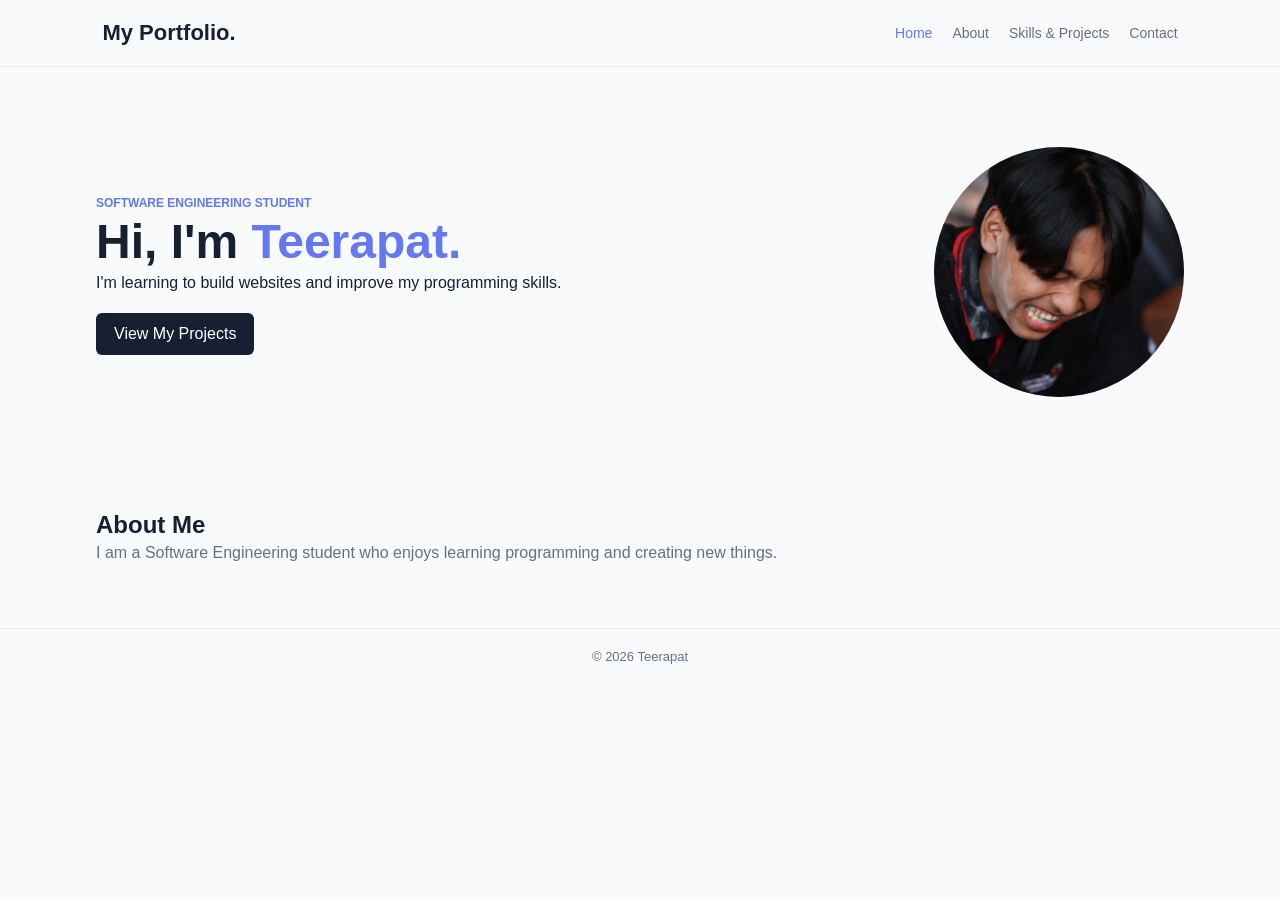
<file: index.html>
<!DOCTYPE html>
<html lang="en">
<head>
    <meta charset="UTF-8">
    <meta name="viewport" content="width=device-width, initial-scale=1.0">
    <title>Home | My Portfolio</title>
    <link rel="stylesheet" href="style.css">
</head>
<body>

    <header>
        <h2>My Portfolio.</h2>

        <nav>
            <a href="index.html" class="active">Home</a>
            <a href="about.html">About</a>  
            <a href="skill-project.html">Skills & Projects</a>
            <a href="contact.html">Contact</a>
        </nav>
    </header>

    <main>
        <section class="hero">
            <div>
                <p class="subtitle">SOFTWARE ENGINEERING STUDENT</p>

                <h1>Hi, I'm <span>Teerapat.</span></h1>

                <p>
                    I'm learning to build websites and improve
                    my programming skills.
                </p>

                <a href="skill-project.html" class="button">
                    View My Projects
                </a>
            </div>

            <div class="profile">
                <img src="IMG_2355.JPG" alt="My profile picture">
            </div>
        </section>

        <section class="intro">
            <h2>About Me</h2>
            <p>
                I am a Software Engineering student who enjoys
                learning programming and creating new things.
            </p>
        </section>
    </main>

    <footer>
        <p>© 2026 Teerapat</p>
    </footer>

</body>
</html>
</file>
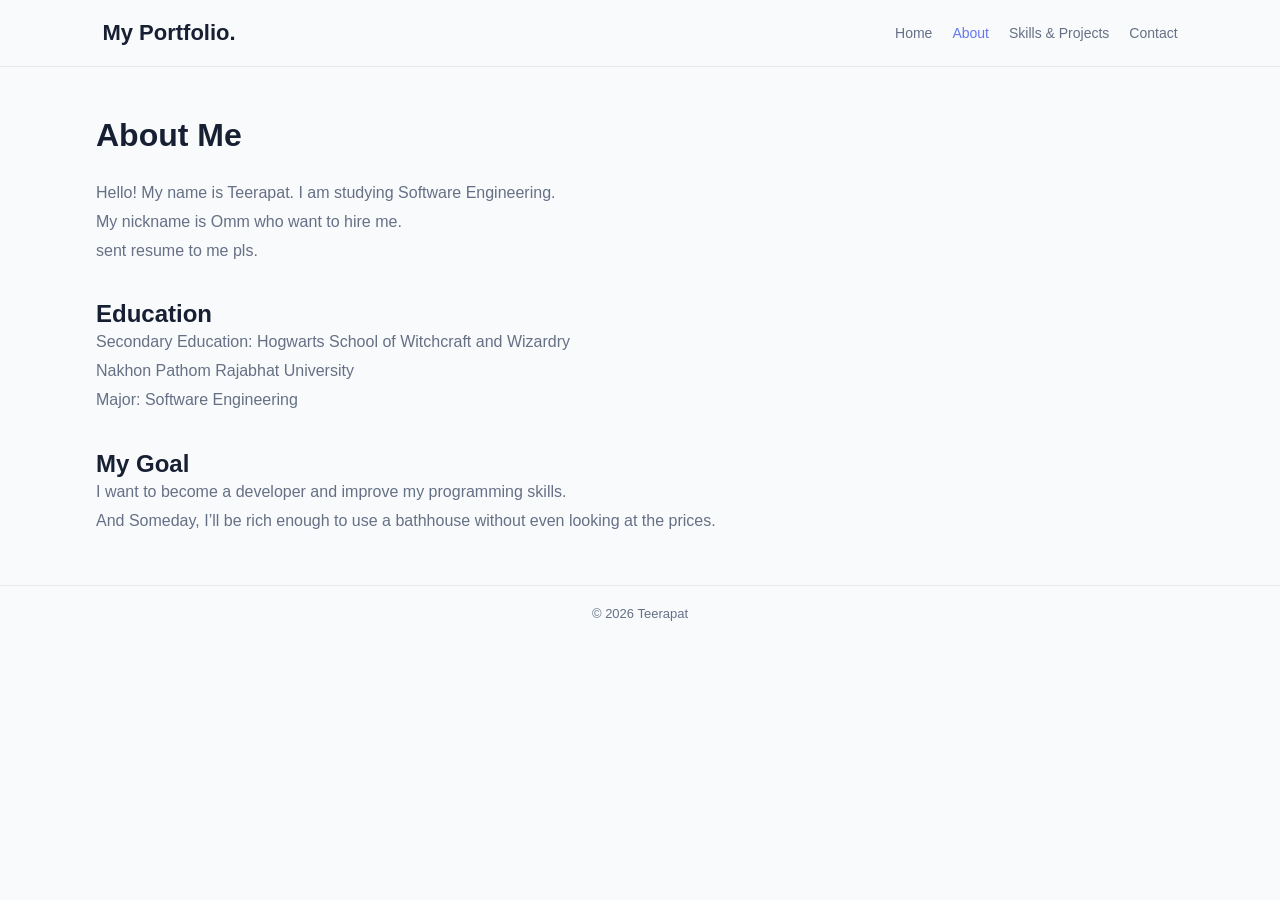
<file: about.html>
<!DOCTYPE html>
<html lang="en">
<head>
    <meta charset="UTF-8">
    <meta name="viewport" content="width=device-width, initial-scale=1.0">
    <title>About | My Portfolio</title>
    <link rel="stylesheet" href="style.css">
</head>
<body>

    <header>
        <h2>My Portfolio.</h2>

        <nav>
            <a href="index.html">Home</a>
            <a href="about.html" class="active">About</a>
            <a href="skill-project.html">Skills & Projects</a>
            <a href="contact.html">Contact</a>
        </nav>
    </header>

    <main class="page">
        <h1>About Me</h1>

        <p>
            Hello! My name is Teerapat.
            I am studying Software Engineering.
            <br>My nickname is Omm who want to hire me.
            <br>sent resume to me pls.
        </p>

        <h2>Education</h2>
        <p>Secondary Education: Hogwarts School of Witchcraft and Wizardry</p>

        <p>Nakhon Pathom Rajabhat University</p>
        <p>Major: Software Engineering</p>

        <h2>My Goal</h2>
        <p>
            I want to become a developer and improve
            my programming skills. <br> And Someday, I’ll be rich enough to use a bathhouse without even looking at the prices.
        </p>
    </main>

    <footer>
        <p>© 2026 Teerapat</p>
    </footer>

</body>
</html>
</file>
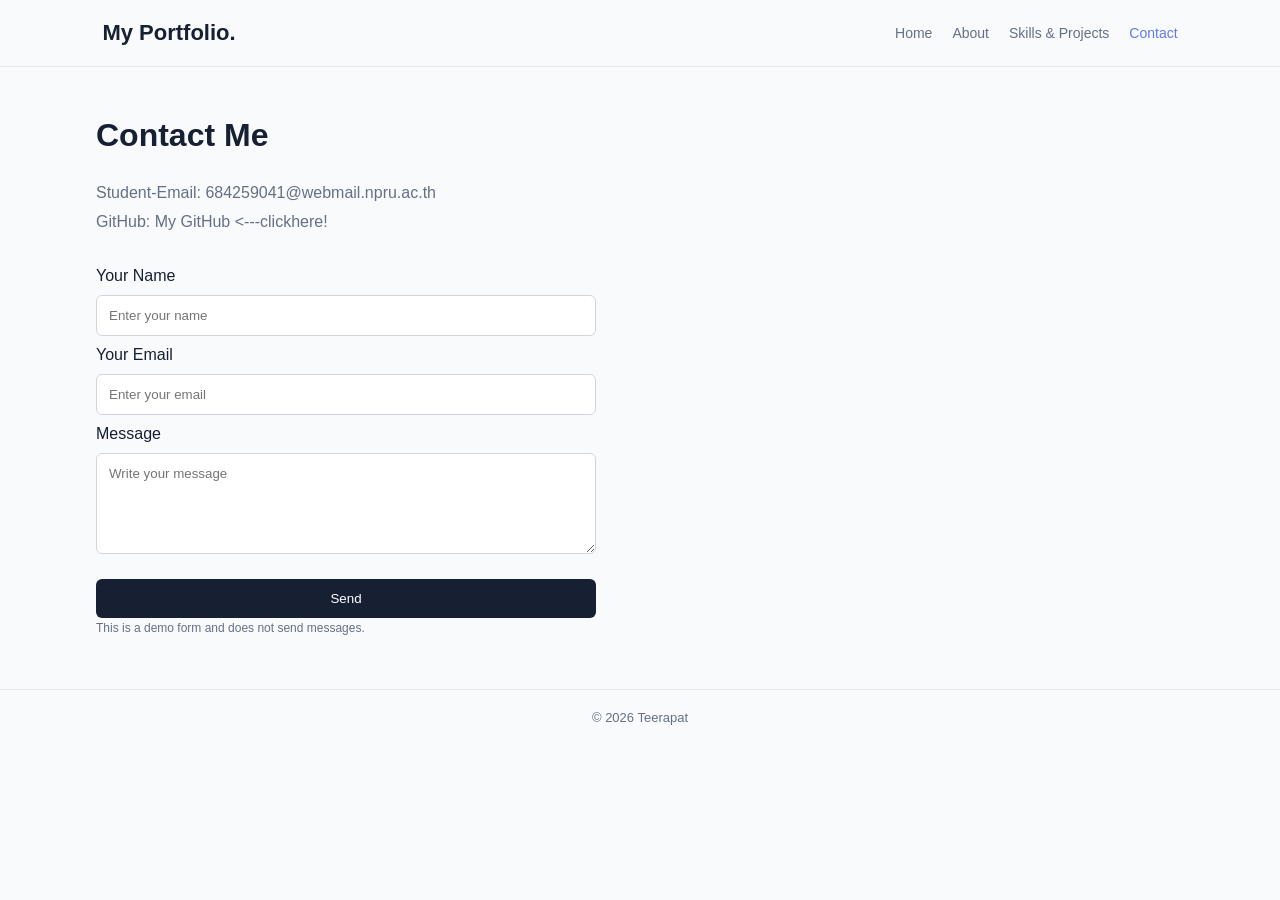
<file: contact.html>
<!DOCTYPE html>
<html lang="en">
<head>
    <meta charset="UTF-8">
    <meta name="viewport" content="width=device-width, initial-scale=1.0">
    <title>Contact | My Portfolio</title>
    <link rel="stylesheet" href="style.css">
</head>
<body>

    <header>
        <h2>My Portfolio.</h2>

        <nav>
            <a href="index.html">Home</a>
            <a href="about.html">About</a>
            <a href="skill-project.html">Skills & Projects</a>
            <a href="contact.html" class="active">Contact</a>
        </nav>
    </header>

    <main class="page">
        <h1>Contact Me</h1>

        <p>Student-Email: 684259041@webmail.npru.ac.th</p>
        <p>GitHub: <a href="https://github.com/gogoklaw" class="github">My GitHub</a> &lt;---clickhere!</p>

        <form>
            <label for="name">Your Name</label>
            <input type="text" id="name" placeholder="Enter your name" required>

            <label for="email">Your Email</label>
            <input type="email" id="email" placeholder="Enter your email" required>

            <label for="message">Message</label>
            <textarea id="message" rows="5" placeholder="Write your message"></textarea>

            <button type="submit">Send</button>
        </form>

        <p class="note">This is a demo form and does not send messages.</p>
    </main>

    <footer>
        <p>© 2026 Teerapat</p>
    </footer>

</body>
</html>
</file>
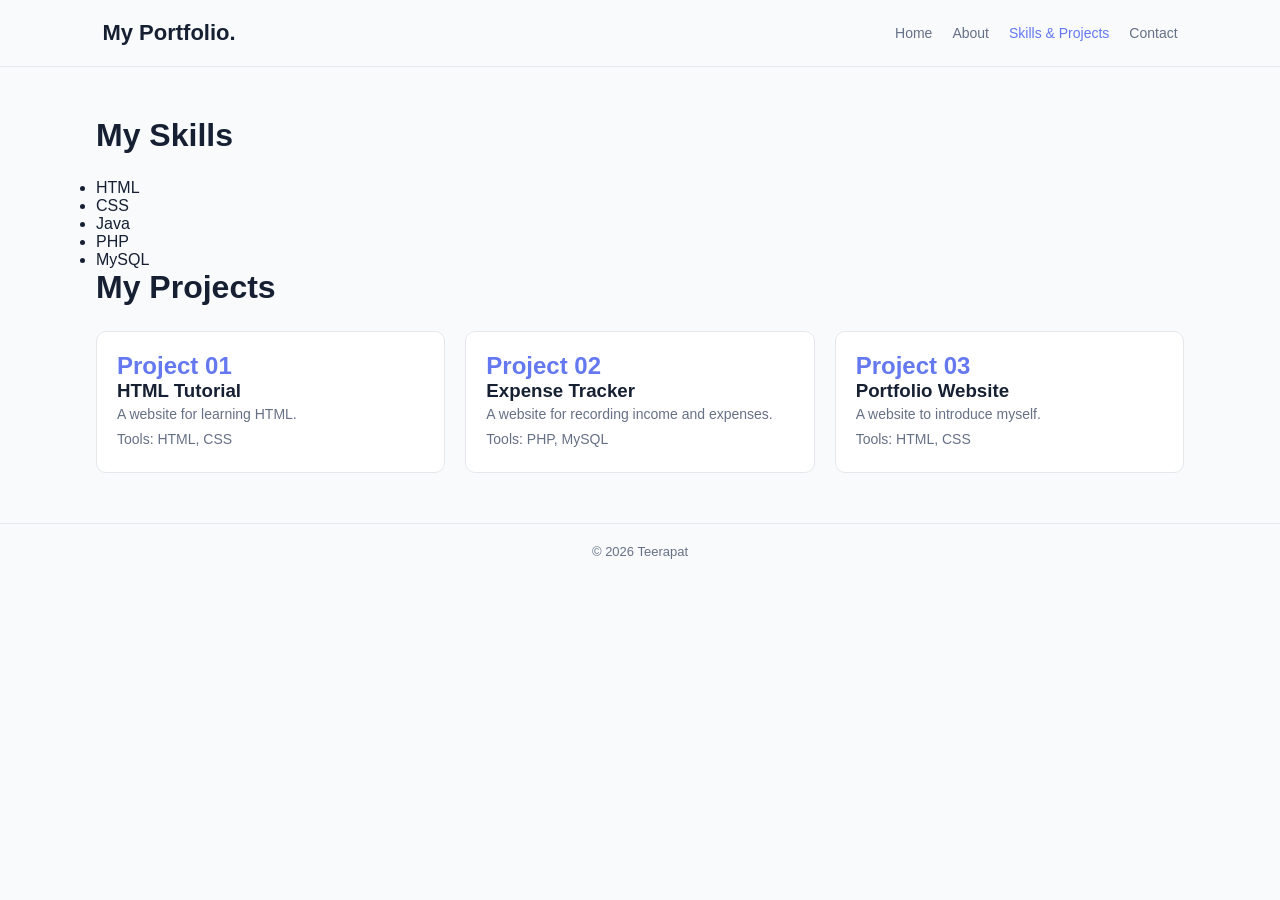
<file: skill-project.html>
<!DOCTYPE html>
<html lang="en">
<head>
    <meta charset="UTF-8">
    <meta name="viewport" content="width=device-width, initial-scale=1.0">
    <title>Skills & Projects | My Portfolio</title>
    <link rel="stylesheet" href="style.css">
</head>
<body>

    <header>
        <h2>My Portfolio.</h2>

        <nav>
            <a href="index.html">Home</a>
            <a href="about.html">About</a>
            <a href="skill-project.html" class="active">Skills & Projects</a>
            <a href="contact.html">Contact</a>
        </nav>
    </header>

    <main class="page">
        <h1>My Skills</h1>

        <ul>
            <li>HTML</li>
            <li>CSS</li>
            <li>Java</li>
            <li>PHP</li>
            <li>MySQL</li>
        </ul>

        <h1>My Projects</h1>

        <section class="projects">
            <article class="card">
                <h2>Project 01</h2>
                <h3>HTML Tutorial</h3>
                <p>A website for learning HTML.</p>
                <p>Tools: HTML, CSS</p>
            </article>

            <article class="card">
                <h2>Project 02</h2>
                <h3>Expense Tracker</h3>
                <p>A website for recording income and expenses.</p>
                <p>Tools: PHP, MySQL</p>
            </article>

            <article class="card">
                <h2>Project 03</h2>
                <h3>Portfolio Website</h3>
                <p>A website to introduce myself.</p>
                <p>Tools: HTML, CSS</p>
            </article>
        </section>
    </main>

    <footer>
        <p>© 2026 Teerapat</p>
    </footer>

</body>
</html>
</file>
<file: style.css>
/* General */
* {
    box-sizing: border-box;
    margin: 0;
    padding: 0  ;
}

body {
    font-family: Arial, sans-serif;
    background-color: #f8fafc;
    color: #172033;
}

a {
    text-decoration: none;
    color: inherit;
}

main {
    width: 85%;
    max-width: 1100px;
    margin: auto;
}

/* Header */
header {
    display: flex;
    justify-content: space-between;
    align-items: center;
    padding: 20px 8%;
    border-bottom: 1px solid #e5e7eb;
}

header h2 {
    margin: 0;
    font-size: 22px;
}

nav {
    display: flex;
    gap: 20px;
}

nav a {
    color: #667085;
    font-size: 14px;
}

nav a:hover,
nav a.active {
    color: #6478f0;
}

/* Home */
.hero {
    display: flex;
    justify-content: space-between;
    align-items: center;
    gap: 40px;
    padding: 80px 0;
}

.hero h1 {
    font-size: 48px;
}

.hero h1 span {
    color: #6478f0;
}

.subtitle {
    color: #6478f0;
    font-size: 12px;
    font-weight: bold;
}

.hero p {
    line-height: 1.8;
}

.profile img {
    width: 250px;
    height: 250px;
    object-fit: cover;
    border-radius: 50%;
    background-color: #e8eafe;
}

.button,
button {
    display: inline-block;
    margin-top: 15px;
    padding: 12px 18px;
    background-color: #172033;
    color: white;
    border: none;
    border-radius: 6px;
    cursor: pointer;
}   

.button:hover,
button:hover {
    background-color: #6478f0;
}

.github:hover{
    color: #0036ac;
}

/* Introduction */
.intro {
    padding: 30px 0 60px;
}

.intro p,
.page p {
    color: #667085;
    line-height: 1.8;
}

/* Other Pages */
.page {
    padding: 50px 0;
}

.page h1 {
    margin-bottom: 25px;
}

.page h2 {
    margin-top: 35px;
}

/* Project Cards */
.projects {
    display: grid;
    grid-template-columns: repeat(3, 1fr);
    gap: 20px;
    margin-top: 25px;
}

.card {
    padding: 20px;
    background-color: white;
    border: 1px solid #e5e7eb;
    border-radius: 10px;
}

.card:hover {
    border-color: #6478f0;
}

.card h2 {
    margin-top: 0;
    color: #6478f0;
}

.card p {
    font-size: 14px;
}

/* Contact Form */
form {
    display: flex;
    flex-direction: column;
    gap: 10px;
    max-width: 500px;
    margin-top: 30px;
}

input,
textarea {
    padding: 12px;
    border: 1px solid #d1d5db;
    border-radius: 6px;
    font-family: Arial, sans-serif;
}

input:focus,
textarea:focus {
    outline: 1px solid #6478f0;
}

.note {
    font-size: 12px;
}

/* Footer */
footer {
    padding: 20px;
    text-align: center;
    border-top: 1px solid #e5e7eb;
    color: #667085;
    font-size: 13px;
}

/* Mobile */
@media (max-width: 700px) {
    header {
        flex-direction: column;
        gap: 20px;
    }

    nav {
        justify-content: center;
        flex-wrap: wrap;
    }

    main {
        width: 90%;
    }

    .hero {
        align-items: flex-start;
        flex-wrap: wrap-reverse;
        padding: 50px 0;
    }

    .hero h1 {
        font-size: 36px;
    }

    .profile img {
        width: 180px;
        height: 180px;
    }

    .projects {
        grid-template-columns: 1fr;
    }
}
</file>
